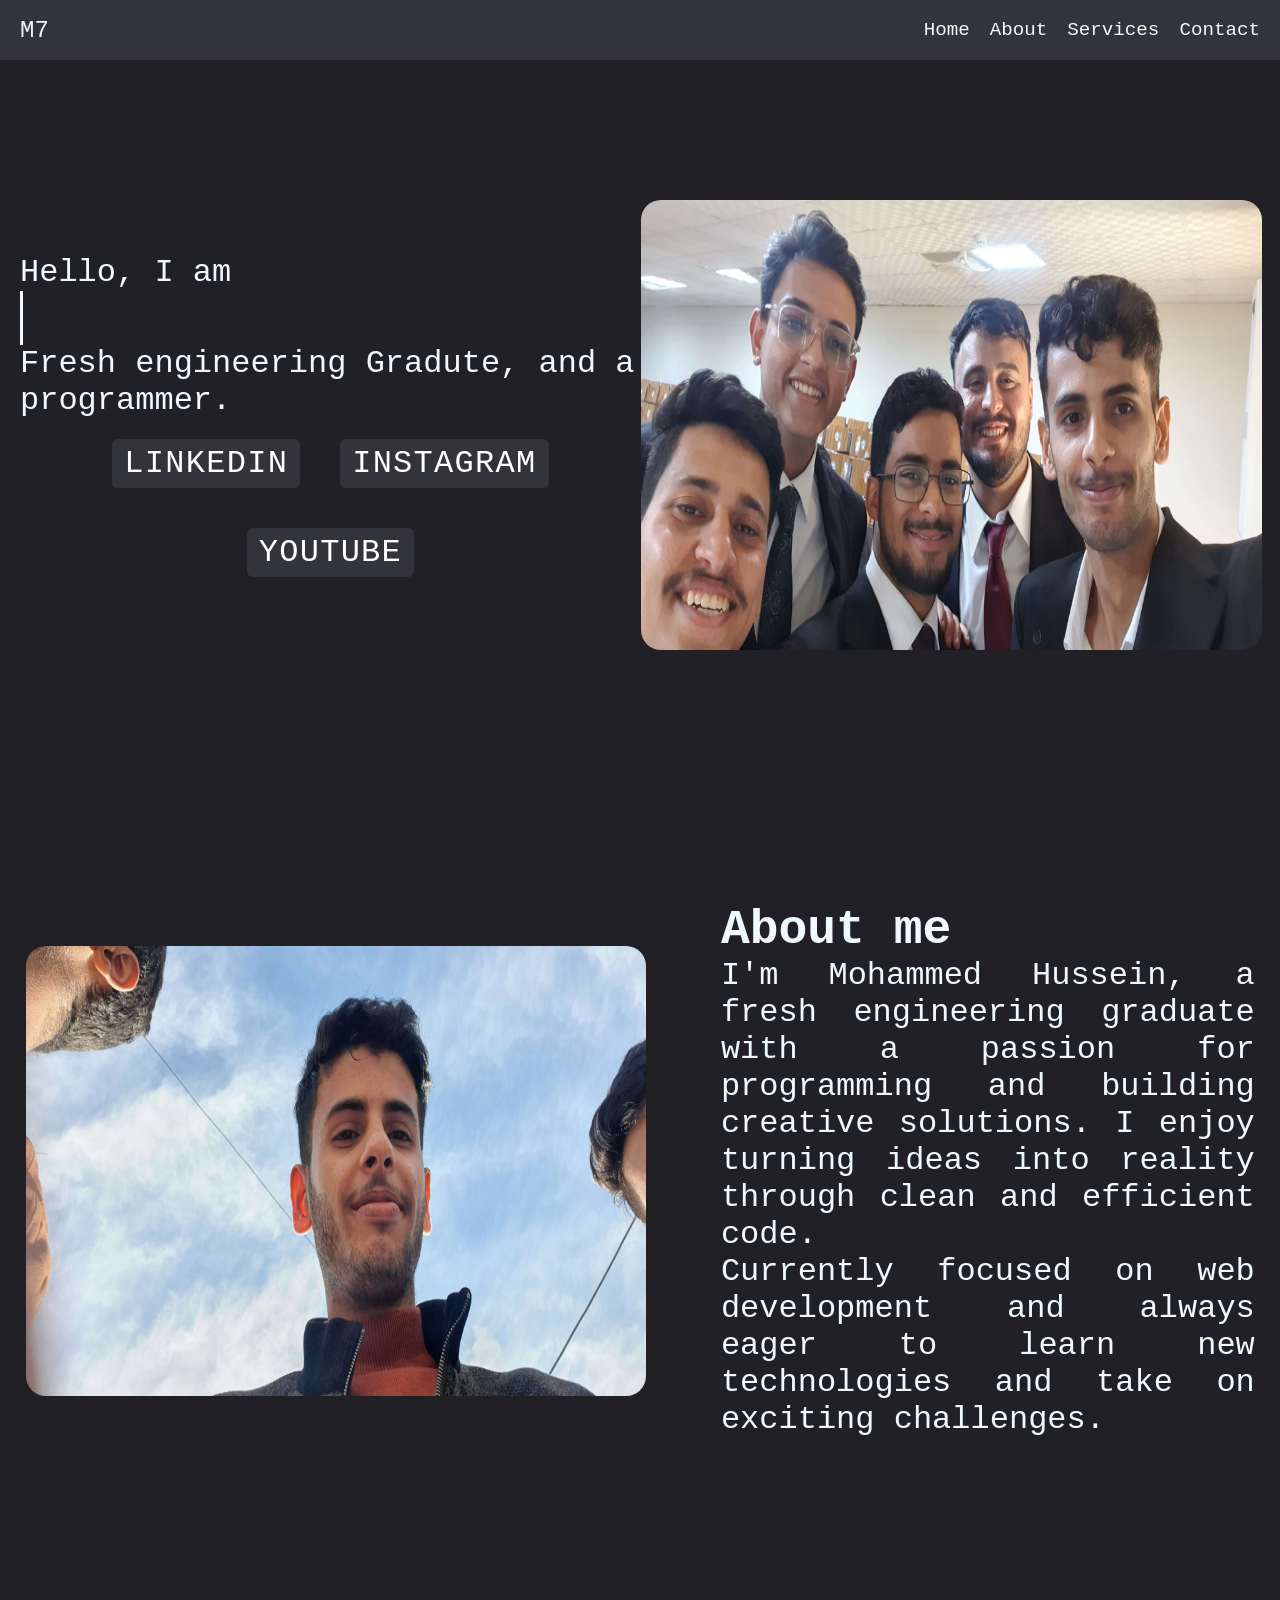
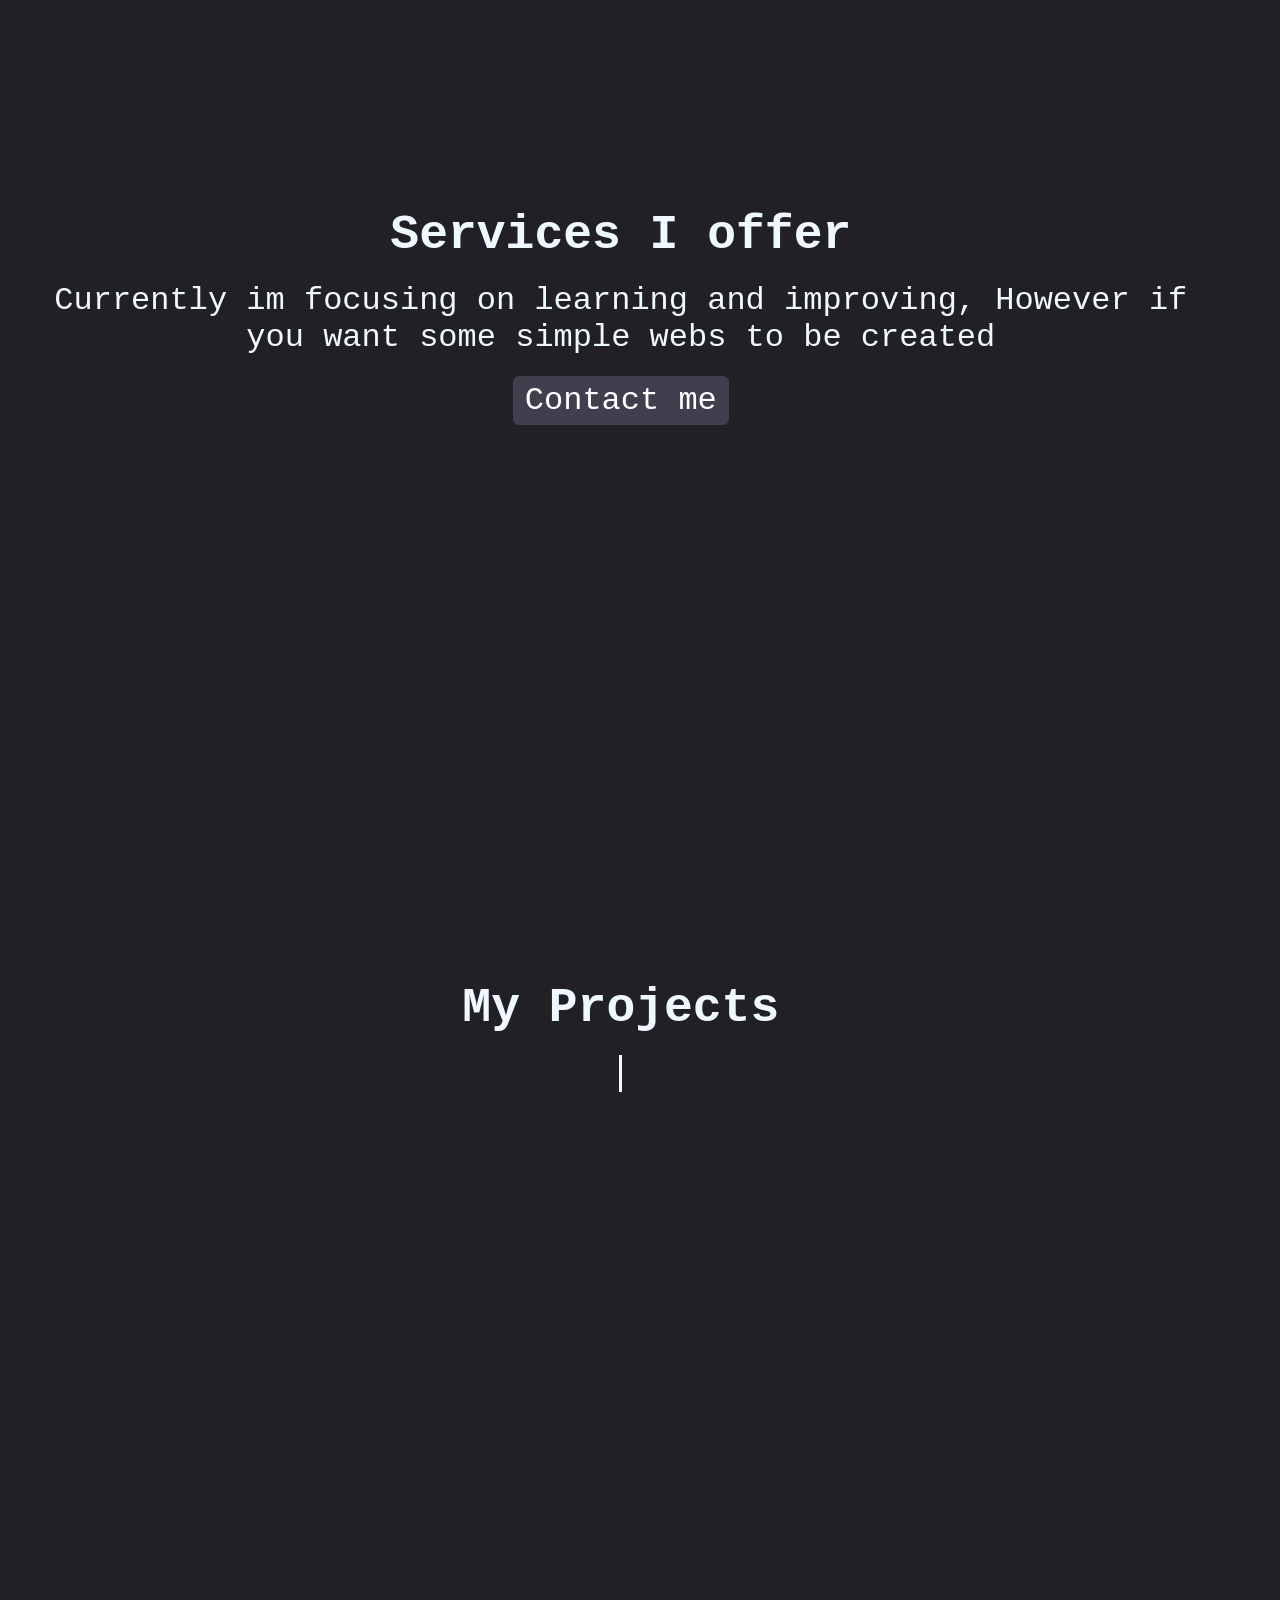
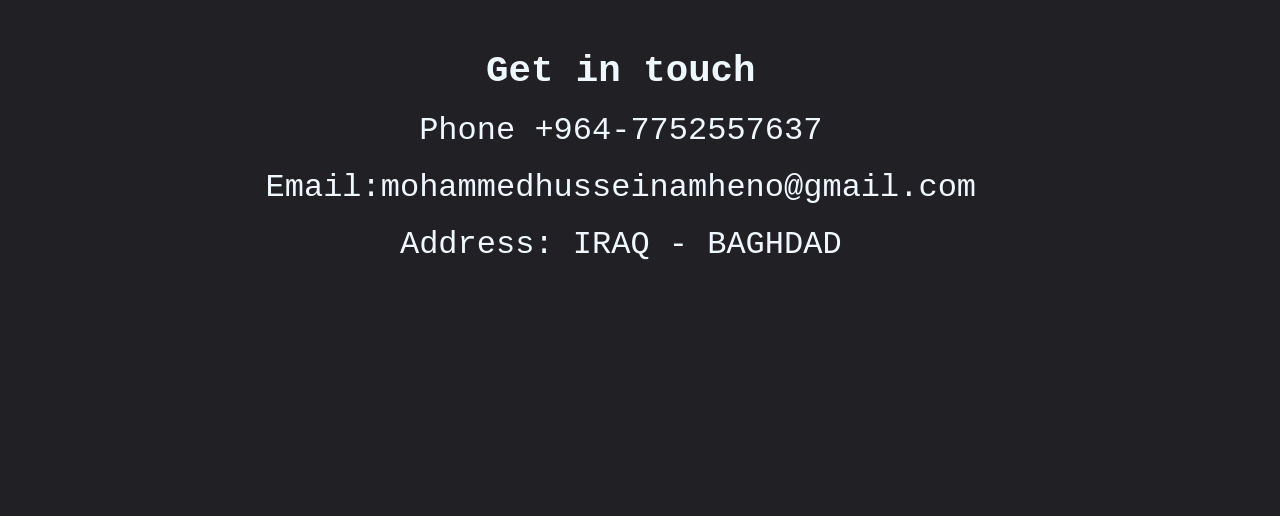
<file: index.html>
<!DOCTYPE html>
<html lang="en">
<head>
    <meta charset="UTF-8">
    <meta name="viewport" content="width=device-width, initial-scale=1.0">
    <title>Mohammed Hussein</title>
    <link rel="stylesheet" href="style.css">
    <script src="Main.JS"></script>
    <link rel="icon" type="image/png" href="https://minecraft.wiki/images/Crafting_Table_JE4_BE3.png">
</head>
</head>
<body>
    <div class="bg-animation">
        <div class="symbols" id="symbols"></div>
    </div>
    <div class="MovementTable">
        <div>
            <p style="cursor: pointer;">M7</p>
        </div>
        <nav>
            <ul>
                <li>
                    <a href="#Home">Home</a>
                </li>
                <li>
                    <a href="#About_Me">About</a>
                </li>
                <li>
                    <a href="#Services">Services</a>
                </li>
                <li>
                    <a href="#Contact">Contact</a>
                </li>
            </ul>
        </nav>
    </div>

    <div id="Home">
        <div class="Me">
            <p>
                Hello, I am
            </p>
            <h1 class="typewriter-name"></h1>
            <p class="Name">
                Fresh engineering Gradute, and a programmer.
            </p>
            <div class="social_Buttons">
                <a href="https://www.linkedin.com/in/mohammed-hussein-amheno-604494407?utm_source=share_via&utm_content=profile&utm_medium=member_android" class="sheen-link" target="_blank">LinkedIn</a>
                <a href="https://www.instagram.com/tt227.l?igsh=MXAzZXdsYWE4YmI0Yw==" class="sheen-link" target="_blank">Instagram</a>
                <a href="https://www.youtube.com/@eng.m7" class="sheen-link" target="_blank">Youtube</a>
            </div>
        </div>
        <img src="TheBoys.jpg" alt="Me">
    </div>
    <!-- Abot me section -->
    <div id="About_Me">
        <img src="MEHimself.jpg" alt="Also me">
        <div>
            <h2>About me</h2>
            <p>I'm Mohammed Hussein, a fresh engineering graduate with a passion 
            for programming and building creative solutions. I enjoy turning 
            ideas into reality through clean and efficient code.</p>
            
            <p>Currently focused on web development and always eager to learn 
            new technologies and take on exciting challenges.</p>
        </div>
    </div>
    <!-- Services section -->
    <div id="Services">
        <h2>Services I offer</h2>
        <p>Currently im focusing on learning and improving, However if you want some simple webs to be created</p>
        <a href="https://www.linkedin.com/in/mohammed-hussein-amheno-604494407?utm_source=share_via&utm_content=profile&utm_medium=member_android" class="sheen-link" target="_blank">Contact me</a>
    </div>
    <div id="Projects">
        <h3>My Projects</h3>
        <p class="typewriter-Comingsoon"></p>
    </div>
    <div id="Contact">
        <h3>Get in touch</h3>
        <p>Phone +964-7752557637</p>
        <p>Email:mohammedhusseinamheno@gmail.com</p>
        <p>Address: IRAQ - BAGHDAD</p>
    </div>



</body>
</html>
</file>
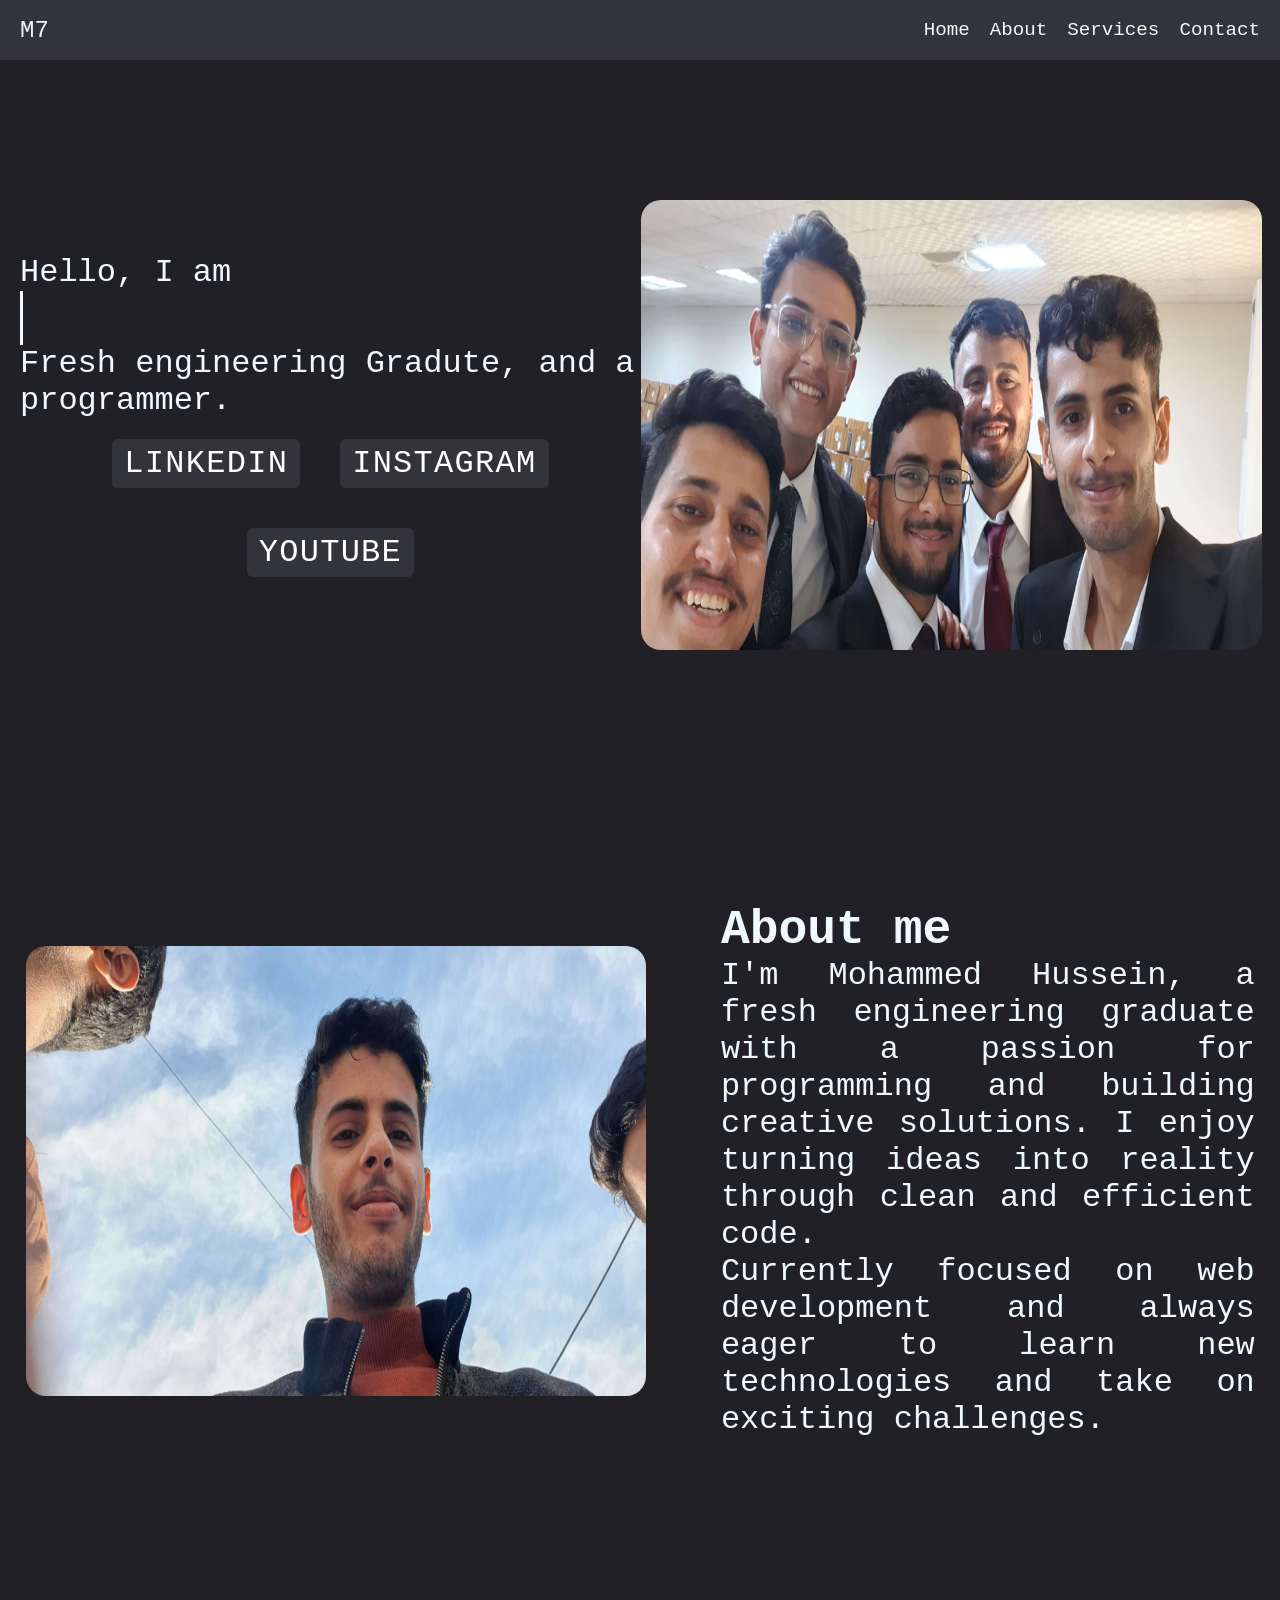
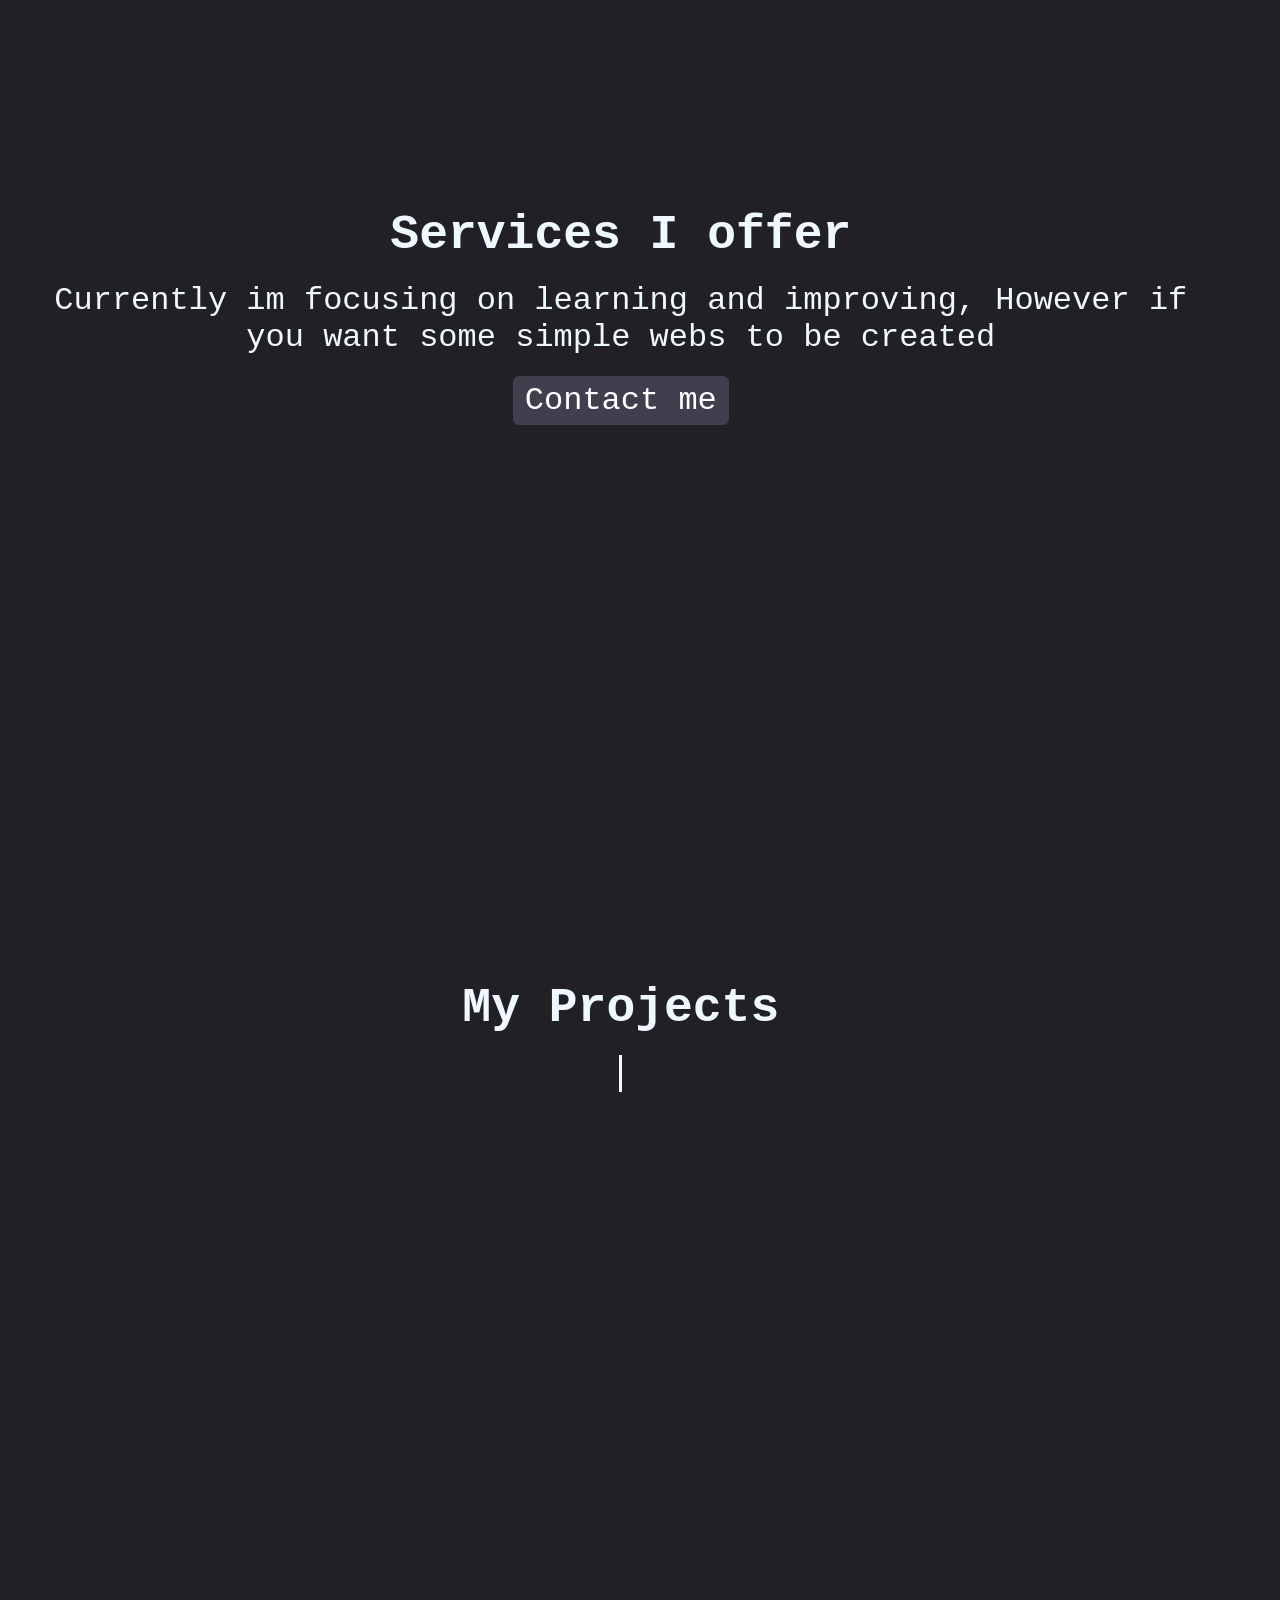
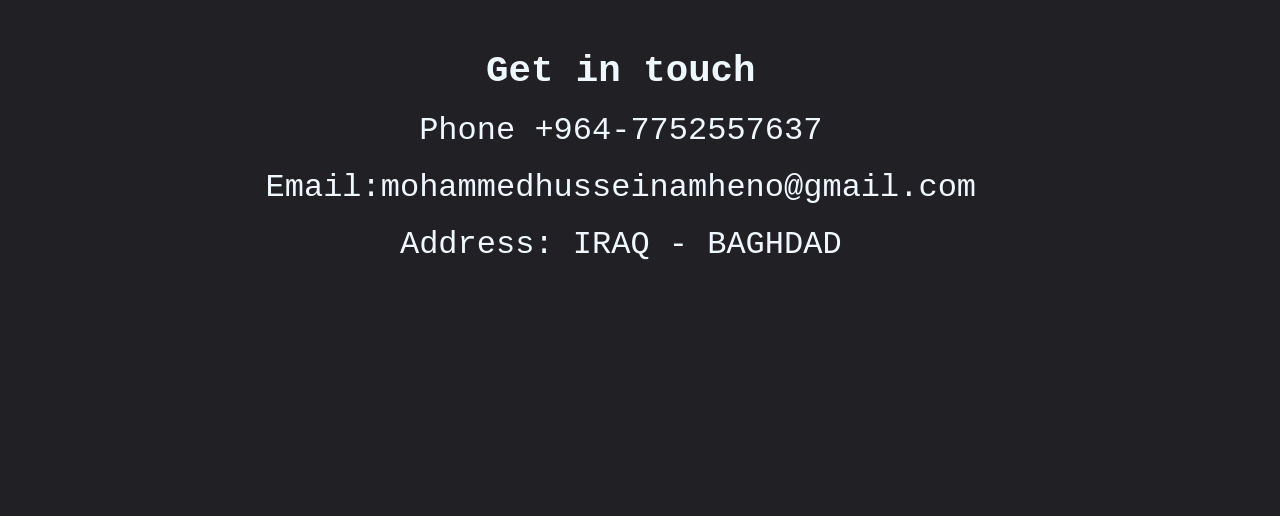
<file: Main.html>
<!DOCTYPE html>
<html lang="en">
<head>
    <meta charset="UTF-8">
    <meta name="viewport" content="width=device-width, initial-scale=1.0">
    <title>Mohammed Hussein</title>
    <link rel="stylesheet" href="style.css">
    <script src="Main.JS"></script>
</head>
<body>
    <div class="bg-animation">
        <div class="symbols" id="symbols"></div>
    </div>
    <div class="MovementTable">
        <div>
            <p style="cursor: pointer;">M7</p>
        </div>
        <nav>
            <ul>
                <li>
                    <a href="#Home">Home</a>
                </li>
                <li>
                    <a href="#About_Me">About</a>
                </li>
                <li>
                    <a href="#Services">Services</a>
                </li>
                <li>
                    <a href="#Contact">Contact</a>
                </li>
            </ul>
        </nav>
    </div>

    <div id="Home">
        <div class="Me">
            <p>
                Hello, I am
            </p>
            <h1 class="typewriter-name"></h1>
            <p class="Name">
                Fresh engineering Gradute, and a programmer.
            </p>
            <div class="social_Buttons">
                <a href="https://www.linkedin.com/in/mohammed-hussein-amheno-604494407?utm_source=share_via&utm_content=profile&utm_medium=member_android" class="sheen-link" target="_blank">LinkedIn</a>
                <a href="https://www.instagram.com/tt227.l?igsh=MXAzZXdsYWE4YmI0Yw==" class="sheen-link" target="_blank">Instagram</a>
                <a href="https://www.youtube.com/@eng.m7" class="sheen-link" target="_blank">Youtube</a>
            </div>
        </div>
        <img src="TheBoys.jpg" alt="Me">
    </div>
    <!-- Abot me section -->
    <div id="About_Me">
        <img src="MEHimself.jpg" alt="Also me">
        <div>
            <h2>About me</h2>
            <p>I'm Mohammed Hussein, a fresh engineering graduate with a passion 
            for programming and building creative solutions. I enjoy turning 
            ideas into reality through clean and efficient code.</p>
            
            <p>Currently focused on web development and always eager to learn 
            new technologies and take on exciting challenges.</p>
        </div>
    </div>
    <!-- Services section -->
    <div id="Services">
        <h2>Services I offer</h2>
        <p>Currently im focusing on learning and improving, However if you want some simple webs to be created</p>
        <a href="https://www.linkedin.com/in/mohammed-hussein-amheno-604494407?utm_source=share_via&utm_content=profile&utm_medium=member_android" class="sheen-link" target="_blank">Contact me</a>
    </div>
    <div id="Projects">
        <h3>My Projects</h3>
        <p class="typewriter-Comingsoon"></p>
    </div>
    <div id="Contact">
        <h3>Get in touch</h3>
        <p>Phone +964-7752557637</p>
        <p>Email:mohammedhusseinamheno@gmail.com</p>
        <p>Address: IRAQ - BAGHDAD</p>
    </div>



</body>
</html>
</file>
<file: style.css>
* {
    box-sizing: border-box;
    margin: 0;
    padding: 0;
    scroll-behavior: smooth;
}


body {
    font-family: monospace;
    background-color: #212125;
    text-decoration: none;
    color: aliceblue;
    padding-top: 45px;
    word-wrap:break-word;
    position: relative;
}

ul, li, a{
    text-decoration: none;
    color: aliceblue;
    list-style: none;
    font-size: 1.2rem;
}

ul li a:hover {
    display: block;
    color: brown;
    scale: 1.3;
}

.MovementTable {
    background-color: linear-gradient(to bottom, #0f0f1a, #3f3f4d, #1a1a2e);
    width: 100%;
    height: 60px;
    padding: 20px;
    display: flex;
    flex-direction: row;
    justify-content: space-between;
    align-items: center;
    position: fixed;
    top: 0;
    left: 0;
    z-index: 999;
    background-color: #33333a;
    
}
.MovementTable p {
    font-size: 1.5rem;
}

ul {
    width: auto;
    display: flex;
    flex-direction: row;
    justify-content: space-between;
    gap: 20px;
}

/* Home Section */
#Home {
    height: 80vh;
    width: 97%;
    margin: 20px;
    display: flex;
    justify-content: space-around;
    align-items: center;
    flex-direction: row;
}
#Home p {
    font-size: 2rem;
} 

img {
    height: 450px;
    width: 50%;
    border-radius: 20px;
}


.social_Buttons {
    display: flex;
    flex-direction: row;
    justify-content: center;
    flex-wrap: wrap;
}


/* Button Animation */

#Home div a {
    font-size: 2rem;
    padding: 6px 12px;
    border-radius: 6px;
    text-transform: uppercase;
    letter-spacing: 0.04em;
    border: 1px solid var(--red);
    cursor: pointer;
    perspective: 1000px;
    position: relative;
    overflow: hidden;
    margin: 20px;
    background-color:#33333a;;
}
#Home div a:hover {
    color: aliceblue;
    scale: 1.1;
}

.sheen-link {
    position: relative;
    overflow: hidden;
    display: inline-block;
    padding: 6px 12px;
    color: white;
    text-decoration: none;
    border-radius: 6px;
}

.sheen-link::after {
    content: "";
    position: absolute;
    top: -50%;
    right: -50%;
    bottom: -50%;
    left: -50%;
    background: linear-gradient(
        to bottom,
        hsl(12, 90%, 43%),
        hsla(12, 40%, 70%, 0.5) 50%,
        hsl(12, 93%, 23%)
    );
    transform: rotateZ(60deg) translate(-5em, 7.5em);
    animation: sheen 1.8s infinite;
}

@keyframes sheen {
    100% {
        transform: rotateZ(60deg) translate(1em, -9em);
    }
}


/* Abot me section */

#About_Me {
    width: 97%;
    height: 80vh;
    display: flex;
    flex-direction: row;
    justify-content: center;
    align-items: center;
    gap: 5%;
    margin: 2%;
    text-align: justify;
}

#About_Me div {
    display: flex;
    flex-direction: column;
    padding: 1%;
}

#About_Me div p {
    font-size: 2rem;
}
#About_Me div h2 {
    font-size: 3rem;
}
/* Services Section */
#Services {
    display: flex;
    flex-direction: column;
    align-items: center;
    justify-content: center;
    height: 80vh;
    width: 97vw;
    padding: 3%;
    text-align: center;
    font-size: 2rem;
    gap: 20px;
}
#Services a {
    background-color: #3f3f4d;
    font-size: 2rem;
}
#Services a:hover {
    scale: 1.2;
}
/* Projects */
#Projects {
    display: flex;
    flex-direction: column;
    align-items: center;
    justify-content: center;
    height: 80vh;
    width: 97vw;
    padding: 3%;
    text-align: center;
    font-size: 2rem;
    gap: 20px;
}
#Projects p {
    font-size: 2rem;
}
#Projects h3 {
    font-size: 3rem;
}
/* Contact Section */

#Contact {
    display: flex;
    flex-direction: column;
    align-items: center;
    justify-content: center;
    height: 80vh;
    width: 97vw;
    padding: 3%;
    text-align: center;
    font-size: 2rem;
    gap: 20px;
}





/* Coming soon Animation */
@keyframes typing-soon {
  0%, 5%    { content: ""; }
  8%        { content: "C"; }
  14%       { content: "Co"; }
  20%       { content: "Com"; }
  26%       { content: "Comm"; }
  32%       { content: "Commi"; }
  38%       { content: "Commin"; }
  44%       { content: "Comming "; }
  50%       { content: "Comming S"; }
  55%       { content: "Comming So"; }
  58%       { content: "Comming Soo"; }
  62%       { content: "Comming Soon."; }
  /* pause */
  72%       { content: "Comming Soon.."; }
  /* erase */
  75%       { content: "Comming Soo"; }
  78%       { content: "Comming So"; }
  81%       { content: "Comming S"; }
  84%       { content: "Comming "; }
  87%       { content: "Comming"; }
  89%       { content: "Commin"; }
  91%       { content: "Commi"; }
  93%       { content: "Comm"; }
  95%       { content: "Com"; }
  97%       { content: "Co"; }
  99%, 100% { content: ""; }
}
.typewriter-Comingsoon {
    font-size: 1.5rem;
}
.typewriter-Comingsoon::before {
  content: "";
  animation: typing-soon 4s infinite;
}

.typewriter-Comingsoon::after {
  content: "";
  border-right: 3px solid currentcolor;
  animation: blink 0.5s linear infinite;
}



/* "Name" Animation */

@keyframes typing-name {
0%, 5%  { content: ""; }
  7%      { content: "M"; }
  10%     { content: "Mo"; }
  13%     { content: "Moh"; }
  16%     { content: "Moha"; }
  19%     { content: "Mohamm"; }
  22%     { content: "Mohamme"; }
  25%     { content: "Mohammed"; }
  28%     { content: "Mohammed"; }
  31%     { content: "Mohammed"; }
  34%     { content: "Mohammed "; }
  37%     { content: "Mohammed H"; }
  40%     { content: "Mohammed Hu"; }
  43%     { content: "Mohammed Hus"; }
  46%     { content: "Mohammed Huss"; }
  49%     { content: "Mohammed Husse"; }
  52%     { content: "Mohammed Hussei"; }
  55%     { content: "Mohammed Hussein"; }
  /* pause */
  65%     { content: "Mohammed Hussein"; }
  /* erase */
  68%     { content: "Mohammed Hussei"; }
  71%     { content: "Mohammed Hussei"; }
  73%     { content: "Mohammed Husse"; }
  75%     { content: "Mohammed Huss"; }
  77%     { content: "Mohammed Hus"; }
  79%     { content: "Mohammed Hu"; }
  81%     { content: "Mohammed H"; }
  83%     { content: "Mohammed "; }
  85%     { content: "Mohammed"; }
  87%     { content: "Mohamme"; }
  89%     { content: "Mohamm"; }
  91%     { content: "Moham"; }
  93%     { content: "Moha"; }
  95%     { content: "Moh"; }
  97%     { content: "Mo"; }
  98%     { content: "M"; }
  99%, 100% { content: ""; }
}

@keyframes blink {
  0%, 100% { opacity: 1; }
  50%      { opacity: 0; }
}
.typewriter-name {
    font-size: 3rem;
}
.typewriter-name::before {
  content: "";
  animation: typing-name 4s infinite;
}

.typewriter-name::after {
  content: "";
  border-right: 3px solid currentcolor;
  animation: blink 0.5s linear infinite;
}








/* Responsive Web */

@media (max-width: 480px) {
    .MovementTable, a {
        display: flex;
        font-size: 1rem;
        background-color: #3f3f4d;
        height: 8%;
        max-width: 100vw;
    }
    .MovementTable a:hover {
        scale: 1;
    }
    #Home div a  {
        font-size: 1rem;
    }
    #Home {
        height: 100vh;
        justify-content: space-evenly;
        gap: 0px;
    }
    #Home, p {
        display: flex;
        flex-direction: column;
        max-width: 100vw;
        font-size: 1rem;
        margin: 0;
        padding: 15px;
    }
    #Home p {
        font-size: 1.2rem;
    }
    p {
        padding: 0;
    }
    .typewriter-name {
        font-size: 1.5rem;
    }
    img {
        min-width: 100%;
        max-height: 40%;
    }
    .social_Buttons a {
        display: flex;
        justify-content: center;
        align-items: center;
        width: 100px;
        height: 30px;
        font-size: 1rem;
    }




    #About_Me {
        display: flex;
        flex-wrap: wrap-reverse;
        font-size: 1rem;
        margin: 0;
        padding: 20px;
        height: 100vh;
    }
    #About_Me div h2 {
        font-size: 1.2rem;
    }
    #About_Me div p {
        font-size: 1rem;
    }
    #About_Me img {
        min-width: 100%;
        max-height: 40%;
    }




    #Services {
        display: flex;
        justify-content: center;
        align-items: center;
    }
    #Services h2 {
        font-size: 1.3rem;
    }
    #Services a {
        display: flex;
        justify-content: center;
        align-items: center;
        width: 120px;
        height: 30px;
        font-size: 1rem;
    }
    #Projects h3 {
        font-size: 1.5rem;
    }
    #Contact {
        display: flex;
        font-size: 1rem;
    }
}





/* Background effect */
.bg-animation {
    position: fixed;
    top: 0;
    left: 0;
    width: 100%;
    height: 100%;
    z-index: -1;
    overflow: hidden;
}

@keyframes floatUp {
    0% {
        transform: translateY(0) rotate(0deg);
        opacity: 0;
    }
    10% {
        opacity: 1;
    }
    90% {
        opacity: 1;
    }
    100% {
        transform: translateY(-110vh) rotate(360deg);
        opacity: 0;
    }
}

.symbol {
    position: absolute;
    bottom: -50px;
    color: rgba(100, 180, 255, 0.15);
    font-family: monospace;
    font-size: 1.5rem;
    animation: floatUp linear infinite;
    user-select: none;
}
</file>
